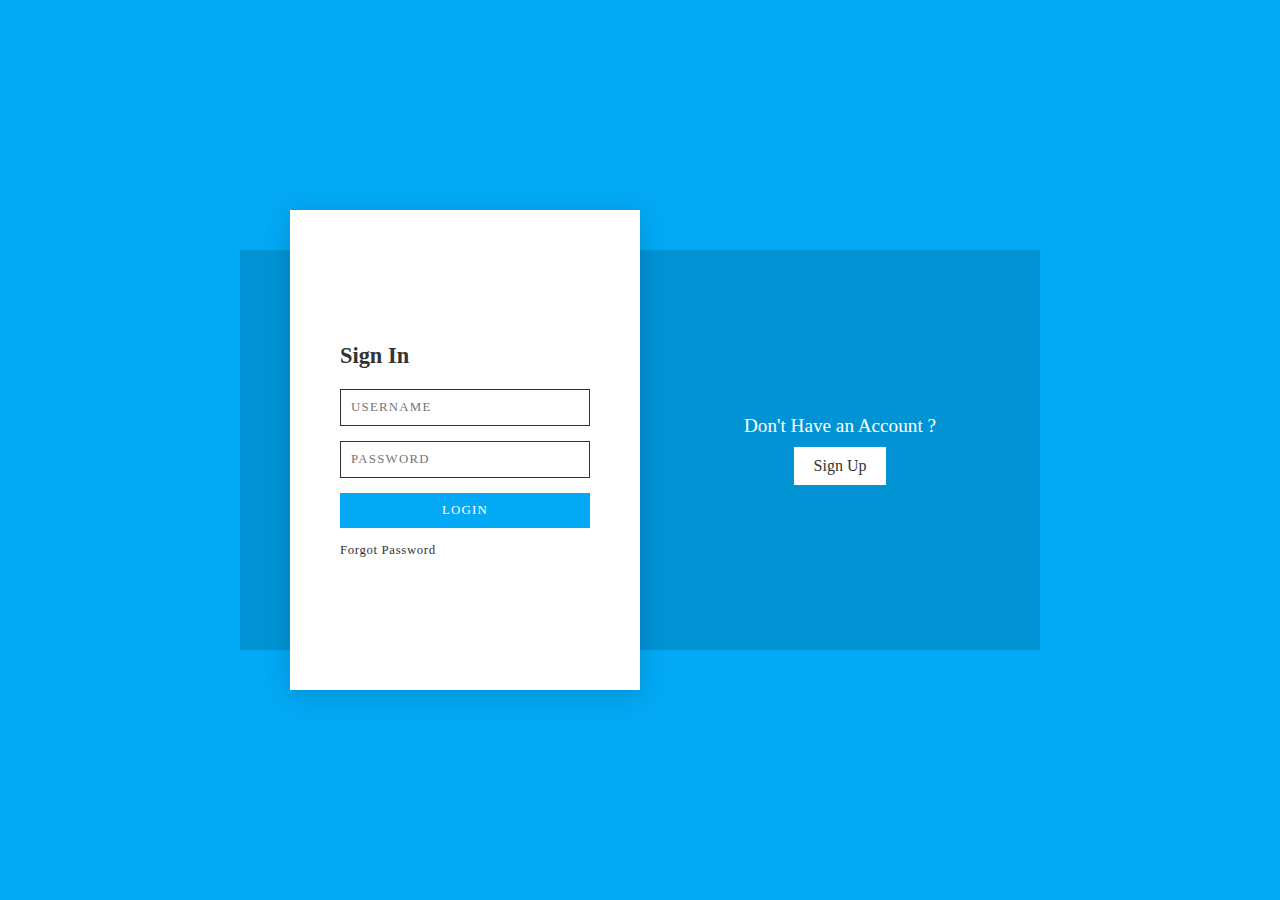
<file: LOGIN 4/index.html>
<html>
	<head>
		<title>
			Login
		</title>
		<link rel="stylesheet" href="./style_h.css">
		<link rel="icon" href="login.jpg">
	</head>
	<body>
		<div class="container">
			<div class="box signin">
				<h2>Already Have an Account ?</h2>
				<button class="signinBtn">Sign in</button>
			</div>
			<div class="box signup">
				<h2>Don't Have an Account ?</h2>
				<button class="signupBtn">Sign Up</button>
			</div>
			<div class="formbx">
				<div class="form signinform">
				<form>
					<h3>Sign In</h3>
					<input type="text" placeholder="Username">
					<input type="password" placeholder="Password">
					<input type="Submit" value="Login">
					<a href="#" class="forgot">Forgot Password</a>
				</form>
				</div>
				<div class="form signupform">
				<form>
					<h3>Sign Up</h3>
					<input type="text" placeholder="Username*">
					<input type="text" placeholder="Email Address*">
					<input type="password" placeholder="Password*">
					<input type="password" placeholder="Confirm Password*">
					<input type="Submit" value="Register">
				</form>
				</div>
			</div>
		</div>
		<script>
			let signinBtn = document.querySelector('.signinBtn');
			let signupBtn = document.querySelector('.signupBtn');
			let body = document.querySelector('body');
			
			signupBtn.onclick = function()
			{
				body.classList.add('slide');
			}
			signinBtn.onclick = function()
			{
				body.classList.remove('slide');
			}
		</script>
	</body>
</html>
</file>
<file: LOGIN 4/style_h.css>
@import url(./style.css);
</file>
